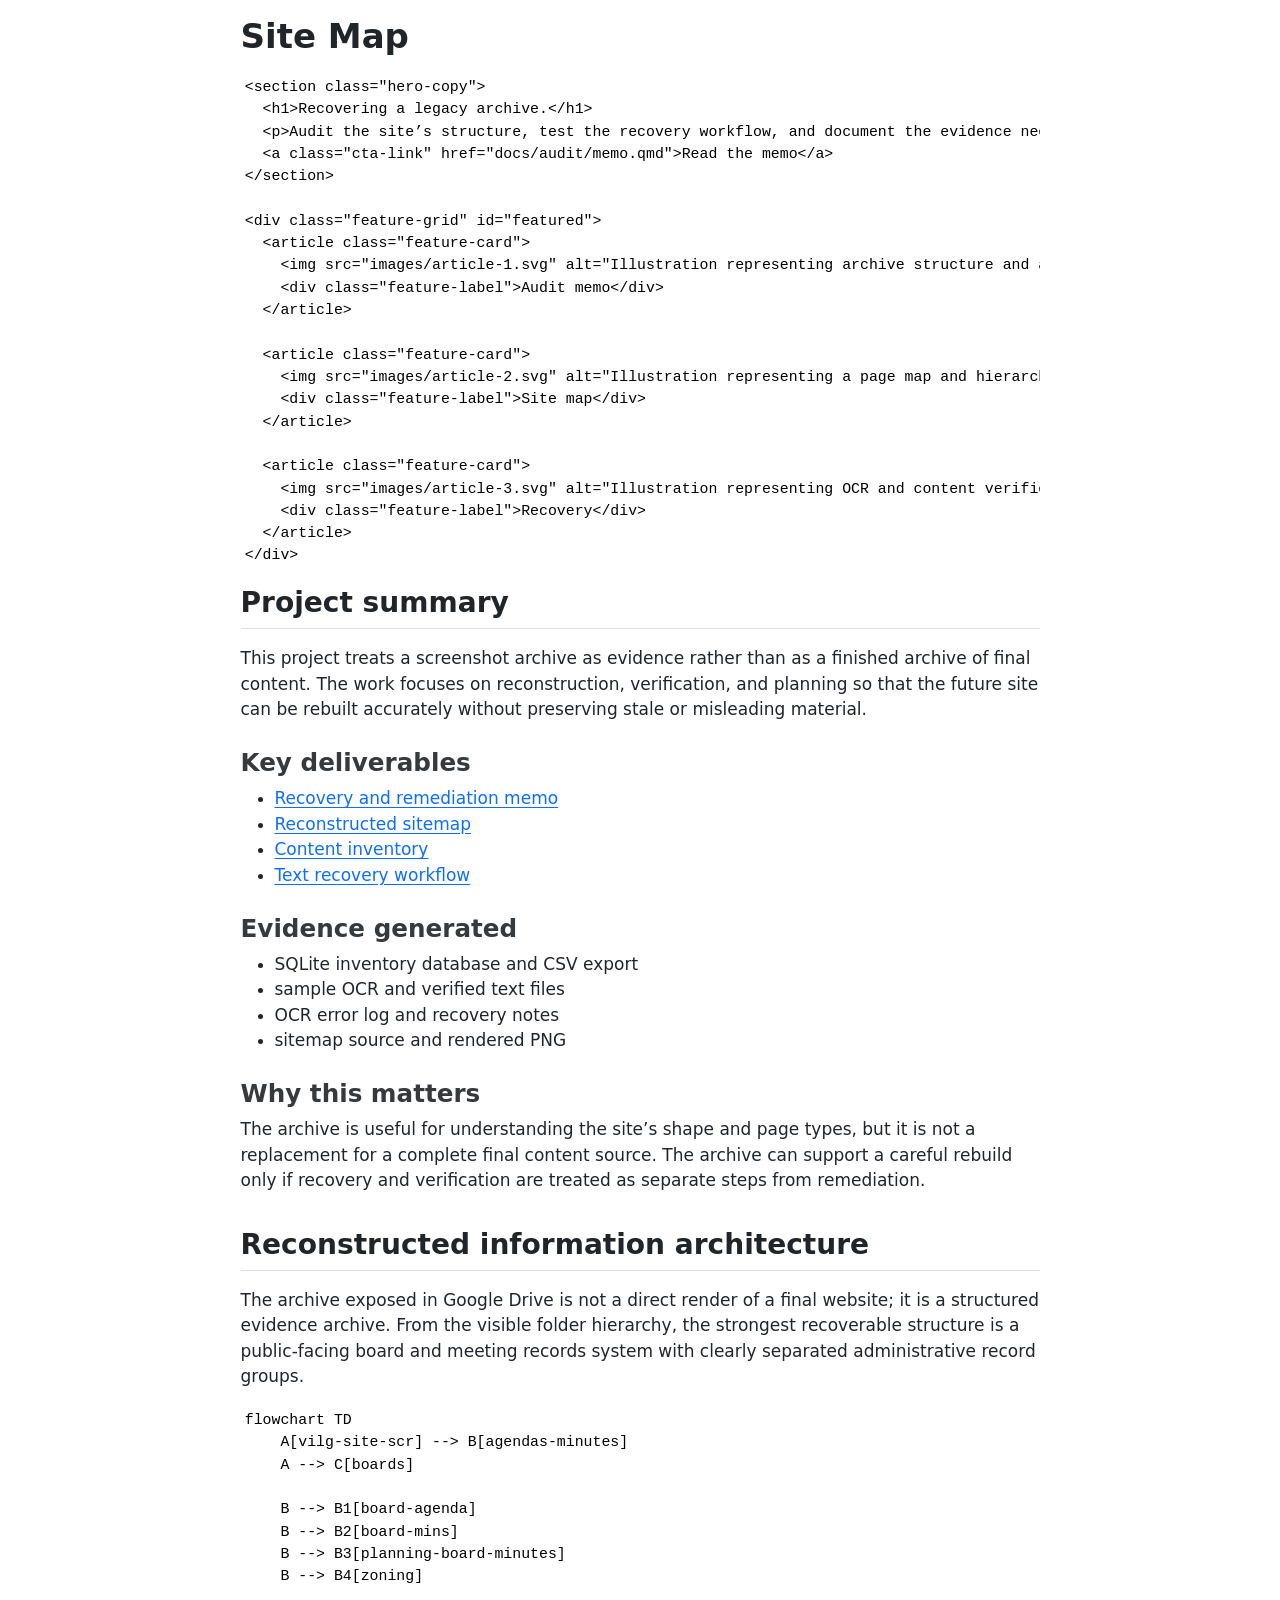
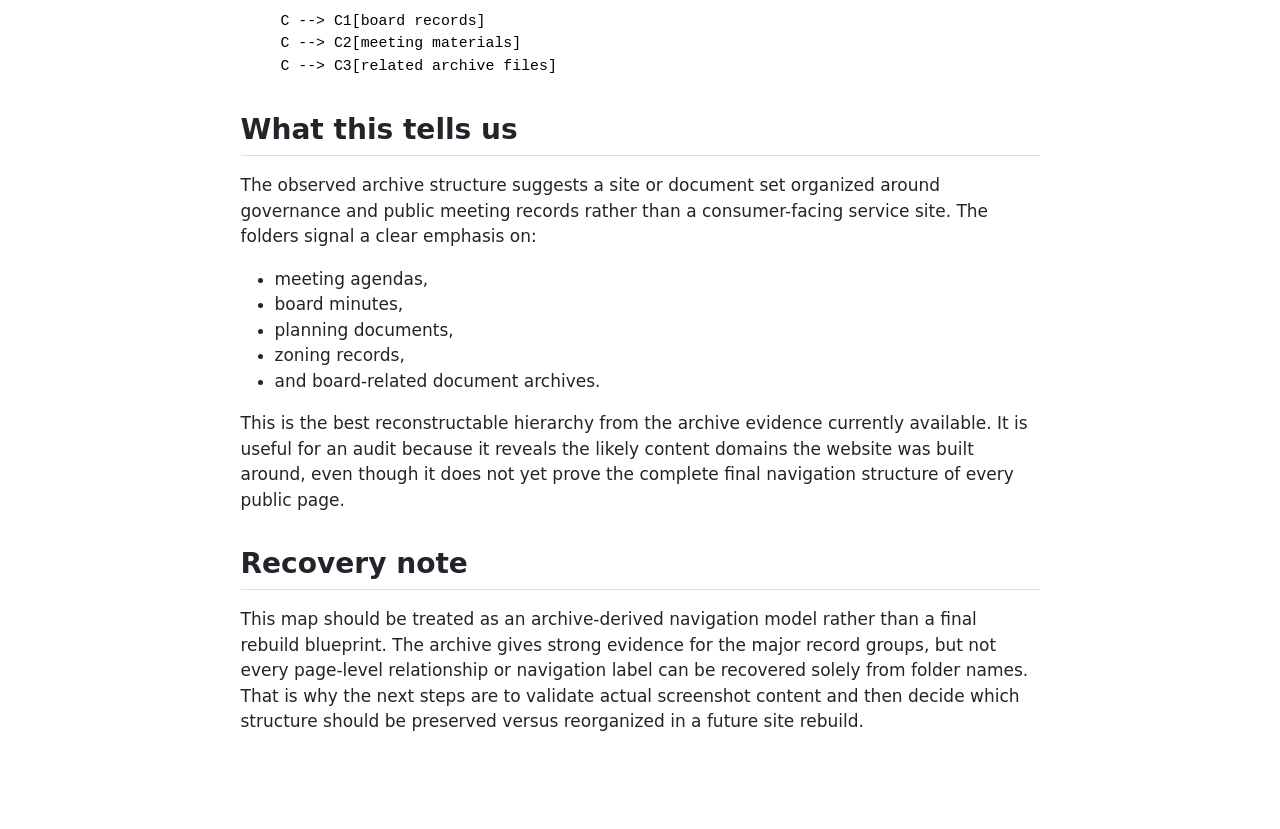
<file: index.html>
<!DOCTYPE html>
<html xmlns="http://www.w3.org/1999/xhtml" lang="en" xml:lang="en"><head>

<meta charset="utf-8">
<meta name="generator" content="quarto-1.10.18">

<meta name="viewport" content="width=device-width, initial-scale=1.0, user-scalable=yes">


<title>Site Map</title>
<style>
/* Default styles provided by pandoc.
** See https://pandoc.org/MANUAL.html#variables-for-html for config info.
*/
span.smallcaps{font-variant: small-caps;}
div.columns{display: flex; gap: 1.5em;}
div.column{flex: auto;}
@media screen {
div.columns{gap: min(4vw, 1.5em);}
div.column{overflow-x: auto;}
}
div.hanging-indent{margin-left: 1.5em; text-indent: -1.5em;}
ul.task-list{list-style: none;}
ul.task-list li input[type="checkbox"] {
  width: 0.8em;
  margin: 0 0.8em 0.2em -1em; /* quarto-specific, see https://github.com/quarto-dev/quarto-cli/issues/4556 */ 
  vertical-align: middle;
}
</style>


<script src="index_files/libs/clipboard/clipboard.min.js"></script>
<script src="index_files/libs/quarto-html/quarto.js" type="module"></script>
<script src="index_files/libs/quarto-html/tabsets/tabsets.js" type="module"></script>
<script src="index_files/libs/quarto-html/popper.min.js"></script>
<script src="index_files/libs/quarto-html/tippy.umd.min.js"></script>
<script src="index_files/libs/quarto-html/anchor.min.js"></script>
<link href="index_files/libs/quarto-html/tippy.css" rel="stylesheet">
<link href="index_files/libs/quarto-html/quarto-syntax-highlighting-64a204ab8560d761af7679ceaba22944.css" rel="stylesheet" id="quarto-text-highlighting-styles">
<script src="index_files/libs/bootstrap/bootstrap.min.js"></script>
<link href="index_files/libs/bootstrap/bootstrap-icons.css" rel="stylesheet">
<link href="index_files/libs/bootstrap/bootstrap-215b371544c282197b31c8aa00ce3677.min.css" rel="stylesheet" append-hash="true" id="quarto-bootstrap" data-mode="light">


</head>

<body class="fullcontent quarto-light">

<div id="quarto-content" class="page-columns page-rows-contents page-layout-article">

<main class="content" id="quarto-document-content">

<header id="title-block-header" class="quarto-title-block default">
<div class="quarto-title">
<h1 class="title">Site Map</h1>
</div>



<div class="quarto-title-meta">

    
  
    
  </div>
  


</header>


<div class="landing-shell">
<div class="hero-grid">
<pre><code>&lt;section class="hero-copy"&gt;
  &lt;h1&gt;Recovering a legacy archive.&lt;/h1&gt;
  &lt;p&gt;Audit the site’s structure, test the recovery workflow, and document the evidence needed for a future rebuild.&lt;/p&gt;
  &lt;a class="cta-link" href="docs/audit/memo.qmd"&gt;Read the memo&lt;/a&gt;
&lt;/section&gt;

&lt;div class="feature-grid" id="featured"&gt;
  &lt;article class="feature-card"&gt;
    &lt;img src="images/article-1.svg" alt="Illustration representing archive structure and analysis." /&gt;
    &lt;div class="feature-label"&gt;Audit memo&lt;/div&gt;
  &lt;/article&gt;

  &lt;article class="feature-card"&gt;
    &lt;img src="images/article-2.svg" alt="Illustration representing a page map and hierarchy." /&gt;
    &lt;div class="feature-label"&gt;Site map&lt;/div&gt;
  &lt;/article&gt;

  &lt;article class="feature-card"&gt;
    &lt;img src="images/article-3.svg" alt="Illustration representing OCR and content verification." /&gt;
    &lt;div class="feature-label"&gt;Recovery&lt;/div&gt;
  &lt;/article&gt;
&lt;/div&gt;</code></pre>
</div>
</div>
<section id="project-summary" class="level2">
<h2 class="anchored" data-anchor-id="project-summary">Project summary</h2>
<p>This project treats a screenshot archive as evidence rather than as a finished archive of final content. The work focuses on reconstruction, verification, and planning so that the future site can be rebuilt accurately without preserving stale or misleading material.</p>
<section id="key-deliverables" class="level3">
<h3 class="anchored" data-anchor-id="key-deliverables">Key deliverables</h3>
<ul>
<li><a href="docs/audit/memo.qmd">Recovery and remediation memo</a></li>
<li><a href="docs/audit/sitemap.qmd">Reconstructed sitemap</a></li>
<li><a href="docs/audit/inventory.qmd">Content inventory</a></li>
<li><a href="docs/audit/recovery-workflow.qmd">Text recovery workflow</a></li>
</ul>
</section>
<section id="evidence-generated" class="level3">
<h3 class="anchored" data-anchor-id="evidence-generated">Evidence generated</h3>
<ul>
<li>SQLite inventory database and CSV export</li>
<li>sample OCR and verified text files</li>
<li>OCR error log and recovery notes</li>
<li>sitemap source and rendered PNG</li>
</ul>
</section>
<section id="why-this-matters" class="level3">
<h3 class="anchored" data-anchor-id="why-this-matters">Why this matters</h3>
<p>The archive is useful for understanding the site’s shape and page types, but it is not a replacement for a complete final content source. The archive can support a careful rebuild only if recovery and verification are treated as separate steps from remediation.</p>
</section>
</section>
<section id="reconstructed-information-architecture" class="level2">
<h2 class="anchored" data-anchor-id="reconstructed-information-architecture">Reconstructed information architecture</h2>
<p>The archive exposed in Google Drive is not a direct render of a final website; it is a structured evidence archive. From the visible folder hierarchy, the strongest recoverable structure is a public-facing board and meeting records system with clearly separated administrative record groups.</p>
<pre class="{mermaid}"><code>flowchart TD
    A[vilg-site-scr] --&gt; B[agendas-minutes]
    A --&gt; C[boards]

    B --&gt; B1[board-agenda]
    B --&gt; B2[board-mins]
    B --&gt; B3[planning-board-minutes]
    B --&gt; B4[zoning]

    C --&gt; C1[board records]
    C --&gt; C2[meeting materials]
    C --&gt; C3[related archive files]</code></pre>
</section>
<section id="what-this-tells-us" class="level2">
<h2 class="anchored" data-anchor-id="what-this-tells-us">What this tells us</h2>
<p>The observed archive structure suggests a site or document set organized around governance and public meeting records rather than a consumer-facing service site. The folders signal a clear emphasis on:</p>
<ul>
<li>meeting agendas,</li>
<li>board minutes,</li>
<li>planning documents,</li>
<li>zoning records,</li>
<li>and board-related document archives.</li>
</ul>
<p>This is the best reconstructable hierarchy from the archive evidence currently available. It is useful for an audit because it reveals the likely content domains the website was built around, even though it does not yet prove the complete final navigation structure of every public page.</p>
</section>
<section id="recovery-note" class="level2">
<h2 class="anchored" data-anchor-id="recovery-note">Recovery note</h2>
<p>This map should be treated as an archive-derived navigation model rather than a final rebuild blueprint. The archive gives strong evidence for the major record groups, but not every page-level relationship or navigation label can be recovered solely from folder names. That is why the next steps are to validate actual screenshot content and then decide which structure should be preserved versus reorganized in a future site rebuild.</p>
</section>

</main>
<!-- /main column -->
<script id="quarto-html-after-body" type="application/javascript">
  window.document.addEventListener("DOMContentLoaded", function (event) {
    const icon = "";
    const anchorJS = new window.AnchorJS();
    anchorJS.options = {
      placement: 'right',
      icon: icon
    };
    anchorJS.add('.anchored');
    const isCodeAnnotation = (el) => {
      for (const clz of el.classList) {
        if (clz.startsWith('code-annotation-')) {                     
          return true;
        }
      }
      return false;
    }
    const onCopySuccess = function(e) {
      // button target
      const button = e.trigger;
      // don't keep focus
      button.blur();
      // flash "checked"
      button.classList.add('code-copy-button-checked');
      var currentTitle = button.getAttribute("title");
      button.setAttribute("title", "Copied!");
      let tooltip;
      if (window.bootstrap) {
        button.setAttribute("data-bs-toggle", "tooltip");
        button.setAttribute("data-bs-placement", "left");
        button.setAttribute("data-bs-title", "Copied!");
        tooltip = new bootstrap.Tooltip(button, 
          { trigger: "manual", 
            customClass: "code-copy-button-tooltip",
            offset: [0, -8]});
        tooltip.show();    
      }
      setTimeout(function() {
        if (tooltip) {
          tooltip.hide();
          button.removeAttribute("data-bs-title");
          button.removeAttribute("data-bs-toggle");
          button.removeAttribute("data-bs-placement");
        }
        button.setAttribute("title", currentTitle);
        button.classList.remove('code-copy-button-checked');
      }, 1000);
      // clear code selection
      e.clearSelection();
    }
    const getTextToCopy = function(trigger) {
      const outerScaffold = trigger.parentElement.cloneNode(true);
      const codeEl = outerScaffold.querySelector('code');
      for (const childEl of codeEl.children) {
        if (isCodeAnnotation(childEl)) {
          childEl.remove();
        }
      }
      return codeEl.innerText;
    }
    const clipboard = new window.ClipboardJS('.code-copy-button:not([data-in-quarto-modal])', {
      text: getTextToCopy
    });
    clipboard.on('success', onCopySuccess);
    if (window.document.getElementById('quarto-embedded-source-code-modal')) {
      const clipboardModal = new window.ClipboardJS('.code-copy-button[data-in-quarto-modal]', {
        text: getTextToCopy,
        container: window.document.getElementById('quarto-embedded-source-code-modal')
      });
      clipboardModal.on('success', onCopySuccess);
    }
      var localhostRegex = new RegExp(/^(?:http|https):\/\/localhost\:?[0-9]*\//);
      var mailtoRegex = new RegExp(/^mailto:/);
        var filterRegex = new RegExp('/' + window.location.host + '/');
      var isInternal = (href) => {
          return filterRegex.test(href) || localhostRegex.test(href) || mailtoRegex.test(href);
      }
      // Inspect non-navigation links and adorn them if external
     var links = window.document.querySelectorAll('a[href]:not(.nav-link):not(.navbar-brand):not(.toc-action):not(.sidebar-link):not(.sidebar-item-toggle):not(.pagination-link):not(.no-external):not([aria-hidden]):not(.dropdown-item):not(.quarto-navigation-tool):not(.about-link)');
      for (var i=0; i<links.length; i++) {
        const link = links[i];
        if (!isInternal(link.href)) {
          // undo the damage that might have been done by quarto-nav.js in the case of
          // links that we want to consider external
          if (link.dataset.originalHref !== undefined) {
            link.href = link.dataset.originalHref;
          }
        }
      }
    function tippyHover(el, contentFn, onTriggerFn, onUntriggerFn) {
      const config = {
        allowHTML: true,
        maxWidth: 500,
        delay: 100,
        arrow: false,
        appendTo: function(el) {
            return el.parentElement;
        },
        interactive: true,
        interactiveBorder: 10,
        theme: 'quarto',
        placement: 'bottom-start',
      };
      if (contentFn) {
        config.content = contentFn;
      }
      if (onTriggerFn) {
        config.onTrigger = onTriggerFn;
      }
      if (onUntriggerFn) {
        config.onUntrigger = onUntriggerFn;
      }
      window.tippy(el, config); 
    }
    const noterefs = window.document.querySelectorAll('a[role="doc-noteref"]');
    for (var i=0; i<noterefs.length; i++) {
      const ref = noterefs[i];
      tippyHover(ref, function() {
        // use id or data attribute instead here
        let href = ref.getAttribute('data-footnote-href') || ref.getAttribute('href');
        try { href = new URL(href).hash; } catch {}
        const id = href.replace(/^#\/?/, "");
        const note = window.document.getElementById(id);
        if (note) {
          return note.innerHTML;
        } else {
          return "";
        }
      });
    }
    const xrefs = window.document.querySelectorAll('a.quarto-xref');
    const processXRef = (id, note) => {
      // Strip column container classes
      const stripColumnClz = (el) => {
        el.classList.remove("page-full", "page-columns");
        if (el.children) {
          for (const child of el.children) {
            stripColumnClz(child);
          }
        }
      }
      stripColumnClz(note)
      if (id === null || id.startsWith('sec-')) {
        // Special case sections, only their first couple elements
        const container = document.createElement("div");
        if (note.children && note.children.length > 2) {
          container.appendChild(note.children[0].cloneNode(true));
          for (let i = 1; i < note.children.length; i++) {
            const child = note.children[i];
            if (child.tagName === "P" && child.innerText === "") {
              continue;
            } else {
              container.appendChild(child.cloneNode(true));
              break;
            }
          }
          if (window.Quarto?.typesetMath) {
            window.Quarto.typesetMath(container);
          }
          return container.innerHTML
        } else {
          if (window.Quarto?.typesetMath) {
            window.Quarto.typesetMath(note);
          }
          return note.innerHTML;
        }
      } else {
        // Remove any anchor links if they are present
        const anchorLink = note.querySelector('a.anchorjs-link');
        if (anchorLink) {
          anchorLink.remove();
        }
        if (window.Quarto?.typesetMath) {
          window.Quarto.typesetMath(note);
        }
        if (note.classList.contains("callout")) {
          return note.outerHTML;
        } else {
          return note.innerHTML;
        }
      }
    }
    for (var i=0; i<xrefs.length; i++) {
      const xref = xrefs[i];
      tippyHover(xref, undefined, function(instance) {
        instance.disable();
        let url = xref.getAttribute('href');
        let hash = undefined; 
        if (url.startsWith('#')) {
          hash = url;
        } else {
          try { hash = new URL(url).hash; } catch {}
        }
        if (hash) {
          const id = hash.replace(/^#\/?/, "");
          const note = window.document.getElementById(id);
          if (note !== null) {
            try {
              const html = processXRef(id, note.cloneNode(true));
              instance.setContent(html);
            } finally {
              instance.enable();
              instance.show();
            }
          } else {
            // See if we can fetch this
            fetch(url.split('#')[0])
            .then(res => res.text())
            .then(html => {
              const parser = new DOMParser();
              const htmlDoc = parser.parseFromString(html, "text/html");
              const note = htmlDoc.getElementById(id);
              if (note !== null) {
                const html = processXRef(id, note);
                instance.setContent(html);
              } 
            }).finally(() => {
              instance.enable();
              instance.show();
            });
          }
        } else {
          // See if we can fetch a full url (with no hash to target)
          // This is a special case and we should probably do some content thinning / targeting
          fetch(url)
          .then(res => res.text())
          .then(html => {
            const parser = new DOMParser();
            const htmlDoc = parser.parseFromString(html, "text/html");
            const note = htmlDoc.querySelector('main.content');
            if (note !== null) {
              // This should only happen for chapter cross references
              // (since there is no id in the URL)
              // remove the first header
              if (note.children.length > 0 && note.children[0].tagName === "HEADER") {
                note.children[0].remove();
              }
              const html = processXRef(null, note);
              instance.setContent(html);
            } 
          }).finally(() => {
            instance.enable();
            instance.show();
          });
        }
      }, function(instance) {
      });
    }
        let selectedAnnoteEl;
        const selectorForAnnotation = ( cell, annotation) => {
          let cellAttr = 'data-code-cell="' + cell + '"';
          let lineAttr = 'data-code-annotation="' +  annotation + '"';
          const selector = 'span[' + cellAttr + '][' + lineAttr + ']';
          return selector;
        }
        const selectCodeLines = (annoteEl) => {
          const doc = window.document;
          const targetCell = annoteEl.getAttribute("data-target-cell");
          const targetAnnotation = annoteEl.getAttribute("data-target-annotation");
          const annoteSpan = window.document.querySelector(selectorForAnnotation(targetCell, targetAnnotation));
          const lines = annoteSpan.getAttribute("data-code-lines").split(",");
          const lineIds = lines.map((line) => {
            return targetCell + "-" + line;
          })
          let top = null;
          let height = null;
          let parent = null;
          if (lineIds.length > 0) {
              //compute the position of the single el (top and bottom and make a div)
              const el = window.document.getElementById(lineIds[0]);
              top = el.offsetTop;
              height = el.offsetHeight;
              parent = el.parentElement.parentElement;
            if (lineIds.length > 1) {
              const lastEl = window.document.getElementById(lineIds[lineIds.length - 1]);
              const bottom = lastEl.offsetTop + lastEl.offsetHeight;
              height = bottom - top;
            }
            if (top !== null && height !== null && parent !== null) {
              // cook up a div (if necessary) and position it 
              let div = window.document.getElementById("code-annotation-line-highlight");
              if (div === null) {
                div = window.document.createElement("div");
                div.setAttribute("id", "code-annotation-line-highlight");
                div.style.position = 'absolute';
                parent.appendChild(div);
              }
              div.style.top = top - 2 + "px";
              div.style.height = height + 4 + "px";
              div.style.left = 0;
              let gutterDiv = window.document.getElementById("code-annotation-line-highlight-gutter");
              if (gutterDiv === null) {
                gutterDiv = window.document.createElement("div");
                gutterDiv.setAttribute("id", "code-annotation-line-highlight-gutter");
                gutterDiv.style.position = 'absolute';
                const codeCell = window.document.getElementById(targetCell);
                const gutter = codeCell.querySelector('.code-annotation-gutter');
                gutter.appendChild(gutterDiv);
              }
              gutterDiv.style.top = top - 2 + "px";
              gutterDiv.style.height = height + 4 + "px";
            }
            selectedAnnoteEl = annoteEl;
          }
        };
        const unselectCodeLines = () => {
          const elementsIds = ["code-annotation-line-highlight", "code-annotation-line-highlight-gutter"];
          elementsIds.forEach((elId) => {
            const div = window.document.getElementById(elId);
            if (div) {
              div.remove();
            }
          });
          selectedAnnoteEl = undefined;
        };
          // Handle positioning of the toggle
      window.addEventListener(
        "resize",
        throttle(() => {
          elRect = undefined;
          if (selectedAnnoteEl) {
            selectCodeLines(selectedAnnoteEl);
          }
        }, 10)
      );
      function throttle(fn, ms) {
      let throttle = false;
      let timer;
        return (...args) => {
          if(!throttle) { // first call gets through
              fn.apply(this, args);
              throttle = true;
          } else { // all the others get throttled
              if(timer) clearTimeout(timer); // cancel #2
              timer = setTimeout(() => {
                fn.apply(this, args);
                timer = throttle = false;
              }, ms);
          }
        };
      }
        // Attach click handler to the DT
        const annoteDls = window.document.querySelectorAll('dt[data-target-cell]');
        for (const annoteDlNode of annoteDls) {
          annoteDlNode.addEventListener('click', (event) => {
            const clickedEl = event.target;
            if (clickedEl !== selectedAnnoteEl) {
              unselectCodeLines();
              const activeEl = window.document.querySelector('dt[data-target-cell].code-annotation-active');
              if (activeEl) {
                activeEl.classList.remove('code-annotation-active');
              }
              selectCodeLines(clickedEl);
              clickedEl.classList.add('code-annotation-active');
            } else {
              // Unselect the line
              unselectCodeLines();
              clickedEl.classList.remove('code-annotation-active');
            }
          });
        }
    const findCites = (el) => {
      const parentEl = el.parentElement;
      if (parentEl) {
        const cites = parentEl.dataset.cites;
        if (cites) {
          return {
            el,
            cites: cites.split(' ')
          };
        } else {
          return findCites(el.parentElement)
        }
      } else {
        return undefined;
      }
    };
    var bibliorefs = window.document.querySelectorAll('a[role="doc-biblioref"]');
    for (var i=0; i<bibliorefs.length; i++) {
      const ref = bibliorefs[i];
      const citeInfo = findCites(ref);
      if (citeInfo) {
        tippyHover(citeInfo.el, function() {
          var popup = window.document.createElement('div');
          citeInfo.cites.forEach(function(cite) {
            var citeDiv = window.document.createElement('div');
            citeDiv.classList.add('hanging-indent');
            citeDiv.classList.add('csl-entry');
            var biblioDiv = window.document.getElementById('ref-' + cite);
            if (biblioDiv) {
              citeDiv.innerHTML = biblioDiv.innerHTML;
            }
            popup.appendChild(citeDiv);
          });
          return popup.innerHTML;
        });
      }
    }
  });
  </script>
</div> <!-- /content -->




</body></html>
</file>
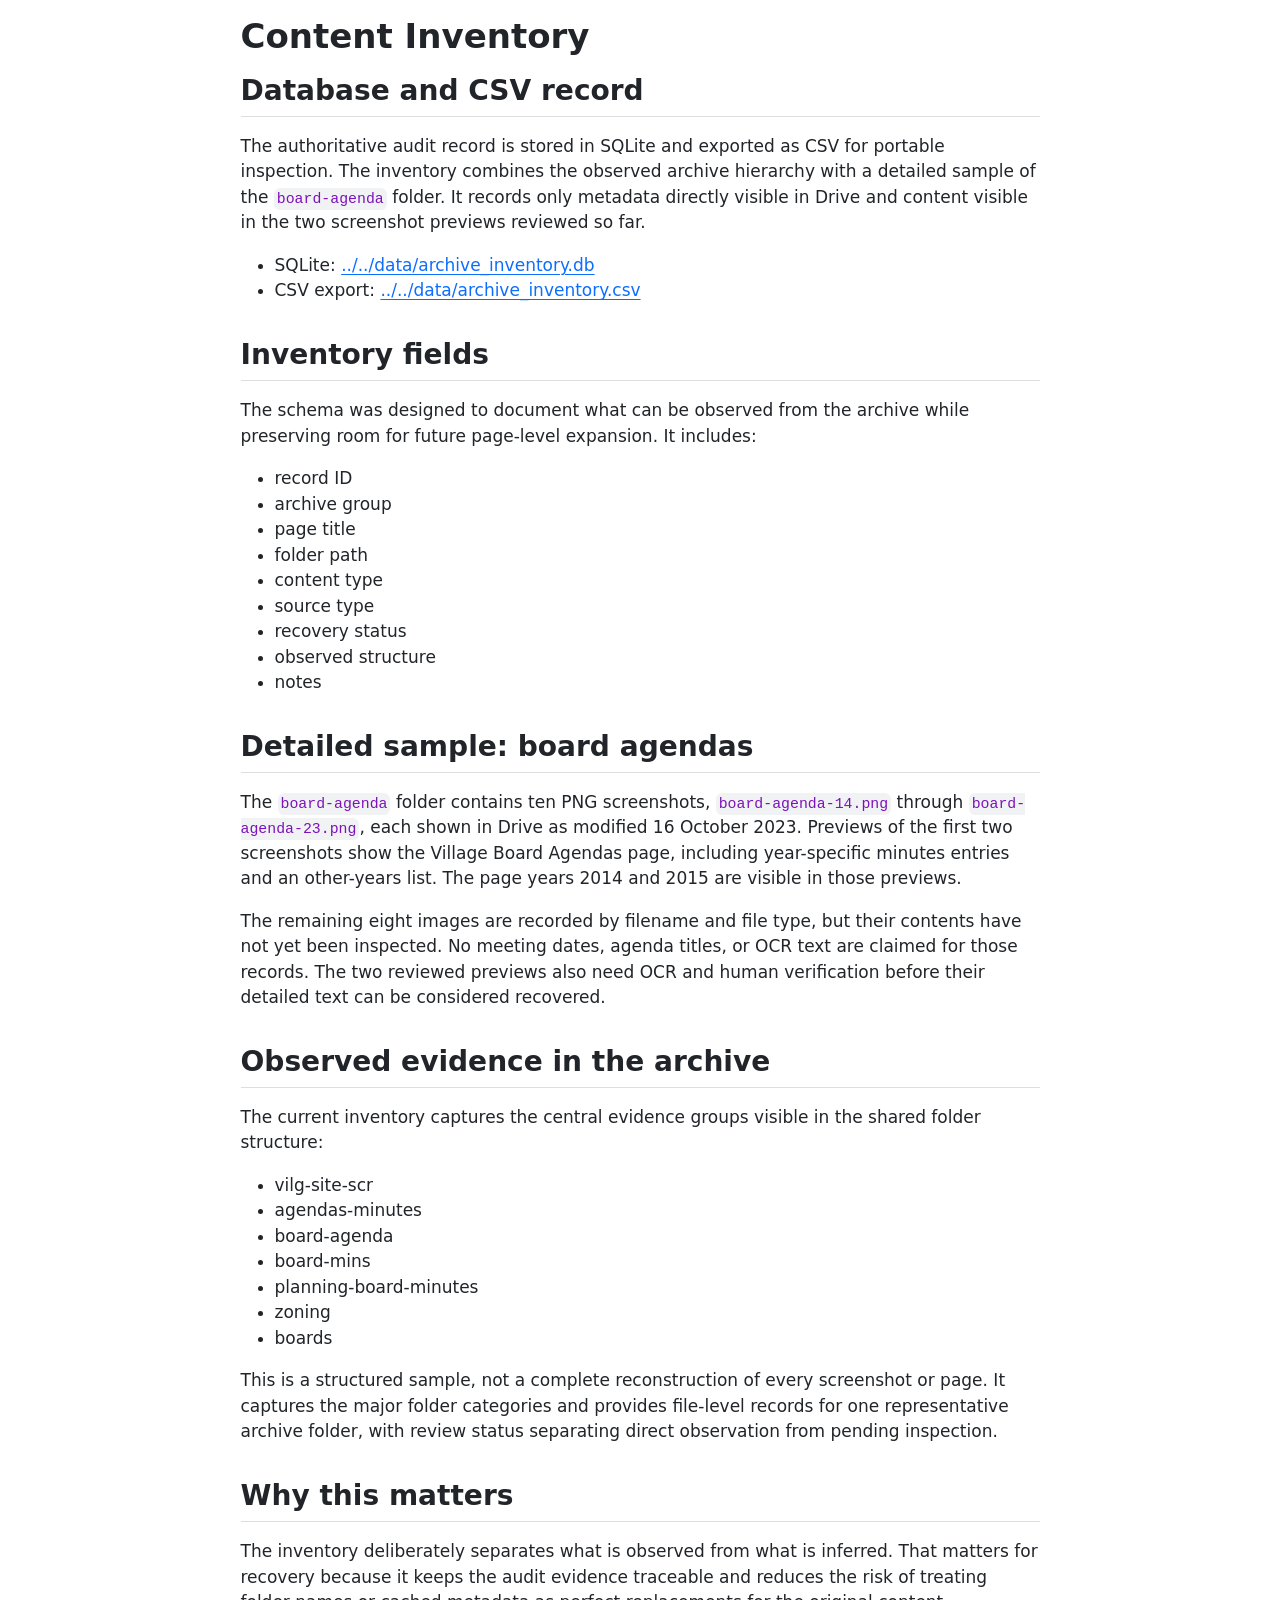
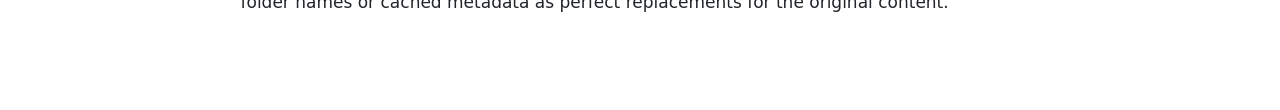
<file: docs/audit/inventory.html>
<!DOCTYPE html>
<html xmlns="http://www.w3.org/1999/xhtml" lang="en" xml:lang="en"><head>

<meta charset="utf-8">
<meta name="generator" content="quarto-1.10.18">

<meta name="viewport" content="width=device-width, initial-scale=1.0, user-scalable=yes">


<title>Content Inventory</title>
<style>
/* Default styles provided by pandoc.
** See https://pandoc.org/MANUAL.html#variables-for-html for config info.
*/
span.smallcaps{font-variant: small-caps;}
div.columns{display: flex; gap: 1.5em;}
div.column{flex: auto;}
@media screen {
div.columns{gap: min(4vw, 1.5em);}
div.column{overflow-x: auto;}
}
div.hanging-indent{margin-left: 1.5em; text-indent: -1.5em;}
ul.task-list{list-style: none;}
ul.task-list li input[type="checkbox"] {
  width: 0.8em;
  margin: 0 0.8em 0.2em -1em; /* quarto-specific, see https://github.com/quarto-dev/quarto-cli/issues/4556 */ 
  vertical-align: middle;
}
</style>


<script src="inventory_files/libs/clipboard/clipboard.min.js"></script>
<script src="inventory_files/libs/quarto-html/quarto.js" type="module"></script>
<script src="inventory_files/libs/quarto-html/tabsets/tabsets.js" type="module"></script>
<script src="inventory_files/libs/quarto-html/popper.min.js"></script>
<script src="inventory_files/libs/quarto-html/tippy.umd.min.js"></script>
<script src="inventory_files/libs/quarto-html/anchor.min.js"></script>
<link href="inventory_files/libs/quarto-html/tippy.css" rel="stylesheet">
<link href="inventory_files/libs/quarto-html/quarto-syntax-highlighting-64a204ab8560d761af7679ceaba22944.css" rel="stylesheet" id="quarto-text-highlighting-styles">
<script src="inventory_files/libs/bootstrap/bootstrap.min.js"></script>
<link href="inventory_files/libs/bootstrap/bootstrap-icons.css" rel="stylesheet">
<link href="inventory_files/libs/bootstrap/bootstrap-215b371544c282197b31c8aa00ce3677.min.css" rel="stylesheet" append-hash="true" id="quarto-bootstrap" data-mode="light">


</head>

<body class="fullcontent quarto-light">

<div id="quarto-content" class="page-columns page-rows-contents page-layout-article">

<main class="content" id="quarto-document-content">

<header id="title-block-header" class="quarto-title-block default">
<div class="quarto-title">
<h1 class="title">Content Inventory</h1>
</div>



<div class="quarto-title-meta">

    
  
    
  </div>
  


</header>


<section id="database-and-csv-record" class="level2">
<h2 class="anchored" data-anchor-id="database-and-csv-record">Database and CSV record</h2>
<p>The authoritative audit record is stored in SQLite and exported as CSV for portable inspection. The inventory combines the observed archive hierarchy with a detailed sample of the <code>board-agenda</code> folder. It records only metadata directly visible in Drive and content visible in the two screenshot previews reviewed so far.</p>
<ul>
<li>SQLite: <a href="../../data/archive_inventory.db">../../data/archive_inventory.db</a></li>
<li>CSV export: <a href="../../data/archive_inventory.csv">../../data/archive_inventory.csv</a></li>
</ul>
</section>
<section id="inventory-fields" class="level2">
<h2 class="anchored" data-anchor-id="inventory-fields">Inventory fields</h2>
<p>The schema was designed to document what can be observed from the archive while preserving room for future page-level expansion. It includes:</p>
<ul>
<li>record ID</li>
<li>archive group</li>
<li>page title</li>
<li>folder path</li>
<li>content type</li>
<li>source type</li>
<li>recovery status</li>
<li>observed structure</li>
<li>notes</li>
</ul>
</section>
<section id="detailed-sample-board-agendas" class="level2">
<h2 class="anchored" data-anchor-id="detailed-sample-board-agendas">Detailed sample: board agendas</h2>
<p>The <code>board-agenda</code> folder contains ten PNG screenshots, <code>board-agenda-14.png</code> through <code>board-agenda-23.png</code>, each shown in Drive as modified 16 October 2023. Previews of the first two screenshots show the Village Board Agendas page, including year-specific minutes entries and an other-years list. The page years 2014 and 2015 are visible in those previews.</p>
<p>The remaining eight images are recorded by filename and file type, but their contents have not yet been inspected. No meeting dates, agenda titles, or OCR text are claimed for those records. The two reviewed previews also need OCR and human verification before their detailed text can be considered recovered.</p>
</section>
<section id="observed-evidence-in-the-archive" class="level2">
<h2 class="anchored" data-anchor-id="observed-evidence-in-the-archive">Observed evidence in the archive</h2>
<p>The current inventory captures the central evidence groups visible in the shared folder structure:</p>
<ul>
<li>vilg-site-scr</li>
<li>agendas-minutes</li>
<li>board-agenda</li>
<li>board-mins</li>
<li>planning-board-minutes</li>
<li>zoning</li>
<li>boards</li>
</ul>
<p>This is a structured sample, not a complete reconstruction of every screenshot or page. It captures the major folder categories and provides file-level records for one representative archive folder, with review status separating direct observation from pending inspection.</p>
</section>
<section id="why-this-matters" class="level2">
<h2 class="anchored" data-anchor-id="why-this-matters">Why this matters</h2>
<p>The inventory deliberately separates what is observed from what is inferred. That matters for recovery because it keeps the audit evidence traceable and reduces the risk of treating folder names or cached metadata as perfect replacements for the original content.</p>
</section>

</main>
<!-- /main column -->
<script id="quarto-html-after-body" type="application/javascript">
  window.document.addEventListener("DOMContentLoaded", function (event) {
    const icon = "";
    const anchorJS = new window.AnchorJS();
    anchorJS.options = {
      placement: 'right',
      icon: icon
    };
    anchorJS.add('.anchored');
    const isCodeAnnotation = (el) => {
      for (const clz of el.classList) {
        if (clz.startsWith('code-annotation-')) {                     
          return true;
        }
      }
      return false;
    }
    const onCopySuccess = function(e) {
      // button target
      const button = e.trigger;
      // don't keep focus
      button.blur();
      // flash "checked"
      button.classList.add('code-copy-button-checked');
      var currentTitle = button.getAttribute("title");
      button.setAttribute("title", "Copied!");
      let tooltip;
      if (window.bootstrap) {
        button.setAttribute("data-bs-toggle", "tooltip");
        button.setAttribute("data-bs-placement", "left");
        button.setAttribute("data-bs-title", "Copied!");
        tooltip = new bootstrap.Tooltip(button, 
          { trigger: "manual", 
            customClass: "code-copy-button-tooltip",
            offset: [0, -8]});
        tooltip.show();    
      }
      setTimeout(function() {
        if (tooltip) {
          tooltip.hide();
          button.removeAttribute("data-bs-title");
          button.removeAttribute("data-bs-toggle");
          button.removeAttribute("data-bs-placement");
        }
        button.setAttribute("title", currentTitle);
        button.classList.remove('code-copy-button-checked');
      }, 1000);
      // clear code selection
      e.clearSelection();
    }
    const getTextToCopy = function(trigger) {
      const outerScaffold = trigger.parentElement.cloneNode(true);
      const codeEl = outerScaffold.querySelector('code');
      for (const childEl of codeEl.children) {
        if (isCodeAnnotation(childEl)) {
          childEl.remove();
        }
      }
      return codeEl.innerText;
    }
    const clipboard = new window.ClipboardJS('.code-copy-button:not([data-in-quarto-modal])', {
      text: getTextToCopy
    });
    clipboard.on('success', onCopySuccess);
    if (window.document.getElementById('quarto-embedded-source-code-modal')) {
      const clipboardModal = new window.ClipboardJS('.code-copy-button[data-in-quarto-modal]', {
        text: getTextToCopy,
        container: window.document.getElementById('quarto-embedded-source-code-modal')
      });
      clipboardModal.on('success', onCopySuccess);
    }
      var localhostRegex = new RegExp(/^(?:http|https):\/\/localhost\:?[0-9]*\//);
      var mailtoRegex = new RegExp(/^mailto:/);
        var filterRegex = new RegExp('/' + window.location.host + '/');
      var isInternal = (href) => {
          return filterRegex.test(href) || localhostRegex.test(href) || mailtoRegex.test(href);
      }
      // Inspect non-navigation links and adorn them if external
     var links = window.document.querySelectorAll('a[href]:not(.nav-link):not(.navbar-brand):not(.toc-action):not(.sidebar-link):not(.sidebar-item-toggle):not(.pagination-link):not(.no-external):not([aria-hidden]):not(.dropdown-item):not(.quarto-navigation-tool):not(.about-link)');
      for (var i=0; i<links.length; i++) {
        const link = links[i];
        if (!isInternal(link.href)) {
          // undo the damage that might have been done by quarto-nav.js in the case of
          // links that we want to consider external
          if (link.dataset.originalHref !== undefined) {
            link.href = link.dataset.originalHref;
          }
        }
      }
    function tippyHover(el, contentFn, onTriggerFn, onUntriggerFn) {
      const config = {
        allowHTML: true,
        maxWidth: 500,
        delay: 100,
        arrow: false,
        appendTo: function(el) {
            return el.parentElement;
        },
        interactive: true,
        interactiveBorder: 10,
        theme: 'quarto',
        placement: 'bottom-start',
      };
      if (contentFn) {
        config.content = contentFn;
      }
      if (onTriggerFn) {
        config.onTrigger = onTriggerFn;
      }
      if (onUntriggerFn) {
        config.onUntrigger = onUntriggerFn;
      }
      window.tippy(el, config); 
    }
    const noterefs = window.document.querySelectorAll('a[role="doc-noteref"]');
    for (var i=0; i<noterefs.length; i++) {
      const ref = noterefs[i];
      tippyHover(ref, function() {
        // use id or data attribute instead here
        let href = ref.getAttribute('data-footnote-href') || ref.getAttribute('href');
        try { href = new URL(href).hash; } catch {}
        const id = href.replace(/^#\/?/, "");
        const note = window.document.getElementById(id);
        if (note) {
          return note.innerHTML;
        } else {
          return "";
        }
      });
    }
    const xrefs = window.document.querySelectorAll('a.quarto-xref');
    const processXRef = (id, note) => {
      // Strip column container classes
      const stripColumnClz = (el) => {
        el.classList.remove("page-full", "page-columns");
        if (el.children) {
          for (const child of el.children) {
            stripColumnClz(child);
          }
        }
      }
      stripColumnClz(note)
      if (id === null || id.startsWith('sec-')) {
        // Special case sections, only their first couple elements
        const container = document.createElement("div");
        if (note.children && note.children.length > 2) {
          container.appendChild(note.children[0].cloneNode(true));
          for (let i = 1; i < note.children.length; i++) {
            const child = note.children[i];
            if (child.tagName === "P" && child.innerText === "") {
              continue;
            } else {
              container.appendChild(child.cloneNode(true));
              break;
            }
          }
          if (window.Quarto?.typesetMath) {
            window.Quarto.typesetMath(container);
          }
          return container.innerHTML
        } else {
          if (window.Quarto?.typesetMath) {
            window.Quarto.typesetMath(note);
          }
          return note.innerHTML;
        }
      } else {
        // Remove any anchor links if they are present
        const anchorLink = note.querySelector('a.anchorjs-link');
        if (anchorLink) {
          anchorLink.remove();
        }
        if (window.Quarto?.typesetMath) {
          window.Quarto.typesetMath(note);
        }
        if (note.classList.contains("callout")) {
          return note.outerHTML;
        } else {
          return note.innerHTML;
        }
      }
    }
    for (var i=0; i<xrefs.length; i++) {
      const xref = xrefs[i];
      tippyHover(xref, undefined, function(instance) {
        instance.disable();
        let url = xref.getAttribute('href');
        let hash = undefined; 
        if (url.startsWith('#')) {
          hash = url;
        } else {
          try { hash = new URL(url).hash; } catch {}
        }
        if (hash) {
          const id = hash.replace(/^#\/?/, "");
          const note = window.document.getElementById(id);
          if (note !== null) {
            try {
              const html = processXRef(id, note.cloneNode(true));
              instance.setContent(html);
            } finally {
              instance.enable();
              instance.show();
            }
          } else {
            // See if we can fetch this
            fetch(url.split('#')[0])
            .then(res => res.text())
            .then(html => {
              const parser = new DOMParser();
              const htmlDoc = parser.parseFromString(html, "text/html");
              const note = htmlDoc.getElementById(id);
              if (note !== null) {
                const html = processXRef(id, note);
                instance.setContent(html);
              } 
            }).finally(() => {
              instance.enable();
              instance.show();
            });
          }
        } else {
          // See if we can fetch a full url (with no hash to target)
          // This is a special case and we should probably do some content thinning / targeting
          fetch(url)
          .then(res => res.text())
          .then(html => {
            const parser = new DOMParser();
            const htmlDoc = parser.parseFromString(html, "text/html");
            const note = htmlDoc.querySelector('main.content');
            if (note !== null) {
              // This should only happen for chapter cross references
              // (since there is no id in the URL)
              // remove the first header
              if (note.children.length > 0 && note.children[0].tagName === "HEADER") {
                note.children[0].remove();
              }
              const html = processXRef(null, note);
              instance.setContent(html);
            } 
          }).finally(() => {
            instance.enable();
            instance.show();
          });
        }
      }, function(instance) {
      });
    }
        let selectedAnnoteEl;
        const selectorForAnnotation = ( cell, annotation) => {
          let cellAttr = 'data-code-cell="' + cell + '"';
          let lineAttr = 'data-code-annotation="' +  annotation + '"';
          const selector = 'span[' + cellAttr + '][' + lineAttr + ']';
          return selector;
        }
        const selectCodeLines = (annoteEl) => {
          const doc = window.document;
          const targetCell = annoteEl.getAttribute("data-target-cell");
          const targetAnnotation = annoteEl.getAttribute("data-target-annotation");
          const annoteSpan = window.document.querySelector(selectorForAnnotation(targetCell, targetAnnotation));
          const lines = annoteSpan.getAttribute("data-code-lines").split(",");
          const lineIds = lines.map((line) => {
            return targetCell + "-" + line;
          })
          let top = null;
          let height = null;
          let parent = null;
          if (lineIds.length > 0) {
              //compute the position of the single el (top and bottom and make a div)
              const el = window.document.getElementById(lineIds[0]);
              top = el.offsetTop;
              height = el.offsetHeight;
              parent = el.parentElement.parentElement;
            if (lineIds.length > 1) {
              const lastEl = window.document.getElementById(lineIds[lineIds.length - 1]);
              const bottom = lastEl.offsetTop + lastEl.offsetHeight;
              height = bottom - top;
            }
            if (top !== null && height !== null && parent !== null) {
              // cook up a div (if necessary) and position it 
              let div = window.document.getElementById("code-annotation-line-highlight");
              if (div === null) {
                div = window.document.createElement("div");
                div.setAttribute("id", "code-annotation-line-highlight");
                div.style.position = 'absolute';
                parent.appendChild(div);
              }
              div.style.top = top - 2 + "px";
              div.style.height = height + 4 + "px";
              div.style.left = 0;
              let gutterDiv = window.document.getElementById("code-annotation-line-highlight-gutter");
              if (gutterDiv === null) {
                gutterDiv = window.document.createElement("div");
                gutterDiv.setAttribute("id", "code-annotation-line-highlight-gutter");
                gutterDiv.style.position = 'absolute';
                const codeCell = window.document.getElementById(targetCell);
                const gutter = codeCell.querySelector('.code-annotation-gutter');
                gutter.appendChild(gutterDiv);
              }
              gutterDiv.style.top = top - 2 + "px";
              gutterDiv.style.height = height + 4 + "px";
            }
            selectedAnnoteEl = annoteEl;
          }
        };
        const unselectCodeLines = () => {
          const elementsIds = ["code-annotation-line-highlight", "code-annotation-line-highlight-gutter"];
          elementsIds.forEach((elId) => {
            const div = window.document.getElementById(elId);
            if (div) {
              div.remove();
            }
          });
          selectedAnnoteEl = undefined;
        };
          // Handle positioning of the toggle
      window.addEventListener(
        "resize",
        throttle(() => {
          elRect = undefined;
          if (selectedAnnoteEl) {
            selectCodeLines(selectedAnnoteEl);
          }
        }, 10)
      );
      function throttle(fn, ms) {
      let throttle = false;
      let timer;
        return (...args) => {
          if(!throttle) { // first call gets through
              fn.apply(this, args);
              throttle = true;
          } else { // all the others get throttled
              if(timer) clearTimeout(timer); // cancel #2
              timer = setTimeout(() => {
                fn.apply(this, args);
                timer = throttle = false;
              }, ms);
          }
        };
      }
        // Attach click handler to the DT
        const annoteDls = window.document.querySelectorAll('dt[data-target-cell]');
        for (const annoteDlNode of annoteDls) {
          annoteDlNode.addEventListener('click', (event) => {
            const clickedEl = event.target;
            if (clickedEl !== selectedAnnoteEl) {
              unselectCodeLines();
              const activeEl = window.document.querySelector('dt[data-target-cell].code-annotation-active');
              if (activeEl) {
                activeEl.classList.remove('code-annotation-active');
              }
              selectCodeLines(clickedEl);
              clickedEl.classList.add('code-annotation-active');
            } else {
              // Unselect the line
              unselectCodeLines();
              clickedEl.classList.remove('code-annotation-active');
            }
          });
        }
    const findCites = (el) => {
      const parentEl = el.parentElement;
      if (parentEl) {
        const cites = parentEl.dataset.cites;
        if (cites) {
          return {
            el,
            cites: cites.split(' ')
          };
        } else {
          return findCites(el.parentElement)
        }
      } else {
        return undefined;
      }
    };
    var bibliorefs = window.document.querySelectorAll('a[role="doc-biblioref"]');
    for (var i=0; i<bibliorefs.length; i++) {
      const ref = bibliorefs[i];
      const citeInfo = findCites(ref);
      if (citeInfo) {
        tippyHover(citeInfo.el, function() {
          var popup = window.document.createElement('div');
          citeInfo.cites.forEach(function(cite) {
            var citeDiv = window.document.createElement('div');
            citeDiv.classList.add('hanging-indent');
            citeDiv.classList.add('csl-entry');
            var biblioDiv = window.document.getElementById('ref-' + cite);
            if (biblioDiv) {
              citeDiv.innerHTML = biblioDiv.innerHTML;
            }
            popup.appendChild(citeDiv);
          });
          return popup.innerHTML;
        });
      }
    }
  });
  </script>
</div> <!-- /content -->




</body></html>
</file>
<file: index_files/libs/quarto-html/tippy.css>
.tippy-box[data-animation=fade][data-state=hidden]{opacity:0}[data-tippy-root]{max-width:calc(100vw - 10px)}.tippy-box{position:relative;background-color:#333;color:#fff;border-radius:4px;font-size:14px;line-height:1.4;white-space:normal;outline:0;transition-property:transform,visibility,opacity}.tippy-box[data-placement^=top]>.tippy-arrow{bottom:0}.tippy-box[data-placement^=top]>.tippy-arrow:before{bottom:-7px;left:0;border-width:8px 8px 0;border-top-color:initial;transform-origin:center top}.tippy-box[data-placement^=bottom]>.tippy-arrow{top:0}.tippy-box[data-placement^=bottom]>.tippy-arrow:before{top:-7px;left:0;border-width:0 8px 8px;border-bottom-color:initial;transform-origin:center bottom}.tippy-box[data-placement^=left]>.tippy-arrow{right:0}.tippy-box[data-placement^=left]>.tippy-arrow:before{border-width:8px 0 8px 8px;border-left-color:initial;right:-7px;transform-origin:center left}.tippy-box[data-placement^=right]>.tippy-arrow{left:0}.tippy-box[data-placement^=right]>.tippy-arrow:before{left:-7px;border-width:8px 8px 8px 0;border-right-color:initial;transform-origin:center right}.tippy-box[data-inertia][data-state=visible]{transition-timing-function:cubic-bezier(.54,1.5,.38,1.11)}.tippy-arrow{width:16px;height:16px;color:#333}.tippy-arrow:before{content:"";position:absolute;border-color:transparent;border-style:solid}.tippy-content{position:relative;padding:5px 9px;z-index:1}
</file>
<file: index_files/libs/quarto-html/quarto-syntax-highlighting-64a204ab8560d761af7679ceaba22944.css>
/* quarto syntax highlight colors */
:root {
  --quarto-hl-ot-color: #003B4F;
  --quarto-hl-at-color: #657422;
  --quarto-hl-ss-color: #20794D;
  --quarto-hl-an-color: #5E5E5E;
  --quarto-hl-fu-color: #4758AB;
  --quarto-hl-st-color: #20794D;
  --quarto-hl-cf-color: #003B4F;
  --quarto-hl-op-color: #5E5E5E;
  --quarto-hl-er-color: #AD0000;
  --quarto-hl-bn-color: #AD0000;
  --quarto-hl-al-color: #AD0000;
  --quarto-hl-va-color: #111111;
  --quarto-hl-bu-color: inherit;
  --quarto-hl-ex-color: inherit;
  --quarto-hl-pp-color: #AD0000;
  --quarto-hl-in-color: #5E5E5E;
  --quarto-hl-vs-color: #20794D;
  --quarto-hl-wa-color: #5E5E5E;
  --quarto-hl-do-color: #5E5E5E;
  --quarto-hl-im-color: #00769E;
  --quarto-hl-ch-color: #20794D;
  --quarto-hl-dt-color: #AD0000;
  --quarto-hl-fl-color: #AD0000;
  --quarto-hl-co-color: #5E5E5E;
  --quarto-hl-cv-color: #5E5E5E;
  --quarto-hl-cn-color: #8f5902;
  --quarto-hl-sc-color: #5E5E5E;
  --quarto-hl-dv-color: #AD0000;
  --quarto-hl-kw-color: #003B4F;
}

/* other quarto variables */
:root {
  --quarto-font-monospace: SFMono-Regular, Menlo, Monaco, Consolas, "Liberation Mono", "Courier New", monospace;
}

/* syntax highlight based on Pandoc's rules */
pre > code.sourceCode > span {
  color: #003B4F;
}

code.sourceCode > span {
  color: #003B4F;
}

div.sourceCode,
div.sourceCode pre.sourceCode {
  color: #003B4F;
}

/* Normal */
code span {
  color: #003B4F;
}

/* Alert */
code span.al {
  color: #AD0000;
  font-style: inherit;
}

/* Annotation */
code span.an {
  color: #5E5E5E;
  font-style: inherit;
}

/* Attribute */
code span.at {
  color: #657422;
  font-style: inherit;
}

/* BaseN */
code span.bn {
  color: #AD0000;
  font-style: inherit;
}

/* BuiltIn */
code span.bu {
  font-style: inherit;
}

/* ControlFlow */
code span.cf {
  color: #003B4F;
  font-weight: bold;
  font-style: inherit;
}

/* Char */
code span.ch {
  color: #20794D;
  font-style: inherit;
}

/* Constant */
code span.cn {
  color: #8f5902;
  font-style: inherit;
}

/* Comment */
code span.co {
  color: #5E5E5E;
  font-style: inherit;
}

/* CommentVar */
code span.cv {
  color: #5E5E5E;
  font-style: italic;
}

/* Documentation */
code span.do {
  color: #5E5E5E;
  font-style: italic;
}

/* DataType */
code span.dt {
  color: #AD0000;
  font-style: inherit;
}

/* DecVal */
code span.dv {
  color: #AD0000;
  font-style: inherit;
}

/* Error */
code span.er {
  color: #AD0000;
  font-style: inherit;
}

/* Extension */
code span.ex {
  font-style: inherit;
}

/* Float */
code span.fl {
  color: #AD0000;
  font-style: inherit;
}

/* Function */
code span.fu {
  color: #4758AB;
  font-style: inherit;
}

/* Import */
code span.im {
  color: #00769E;
  font-style: inherit;
}

/* Information */
code span.in {
  color: #5E5E5E;
  font-style: inherit;
}

/* Keyword */
code span.kw {
  color: #003B4F;
  font-weight: bold;
  font-style: inherit;
}

/* Operator */
code span.op {
  color: #5E5E5E;
  font-style: inherit;
}

/* Other */
code span.ot {
  color: #003B4F;
  font-style: inherit;
}

/* Preprocessor */
code span.pp {
  color: #AD0000;
  font-style: inherit;
}

/* SpecialChar */
code span.sc {
  color: #5E5E5E;
  font-style: inherit;
}

/* SpecialString */
code span.ss {
  color: #20794D;
  font-style: inherit;
}

/* String */
code span.st {
  color: #20794D;
  font-style: inherit;
}

/* Variable */
code span.va {
  color: #111111;
  font-style: inherit;
}

/* VerbatimString */
code span.vs {
  color: #20794D;
  font-style: inherit;
}

/* Warning */
code span.wa {
  color: #5E5E5E;
  font-style: italic;
}

.prevent-inlining {
  content: "</";
}

/*# sourceMappingURL=9d8d5bb603a83b8298b89080a598c93b.css.map */
</file>
<file: docs/audit/inventory_files/libs/quarto-html/tippy.css>
.tippy-box[data-animation=fade][data-state=hidden]{opacity:0}[data-tippy-root]{max-width:calc(100vw - 10px)}.tippy-box{position:relative;background-color:#333;color:#fff;border-radius:4px;font-size:14px;line-height:1.4;white-space:normal;outline:0;transition-property:transform,visibility,opacity}.tippy-box[data-placement^=top]>.tippy-arrow{bottom:0}.tippy-box[data-placement^=top]>.tippy-arrow:before{bottom:-7px;left:0;border-width:8px 8px 0;border-top-color:initial;transform-origin:center top}.tippy-box[data-placement^=bottom]>.tippy-arrow{top:0}.tippy-box[data-placement^=bottom]>.tippy-arrow:before{top:-7px;left:0;border-width:0 8px 8px;border-bottom-color:initial;transform-origin:center bottom}.tippy-box[data-placement^=left]>.tippy-arrow{right:0}.tippy-box[data-placement^=left]>.tippy-arrow:before{border-width:8px 0 8px 8px;border-left-color:initial;right:-7px;transform-origin:center left}.tippy-box[data-placement^=right]>.tippy-arrow{left:0}.tippy-box[data-placement^=right]>.tippy-arrow:before{left:-7px;border-width:8px 8px 8px 0;border-right-color:initial;transform-origin:center right}.tippy-box[data-inertia][data-state=visible]{transition-timing-function:cubic-bezier(.54,1.5,.38,1.11)}.tippy-arrow{width:16px;height:16px;color:#333}.tippy-arrow:before{content:"";position:absolute;border-color:transparent;border-style:solid}.tippy-content{position:relative;padding:5px 9px;z-index:1}
</file>
<file: docs/audit/inventory_files/libs/quarto-html/quarto-syntax-highlighting-64a204ab8560d761af7679ceaba22944.css>
/* quarto syntax highlight colors */
:root {
  --quarto-hl-ot-color: #003B4F;
  --quarto-hl-at-color: #657422;
  --quarto-hl-ss-color: #20794D;
  --quarto-hl-an-color: #5E5E5E;
  --quarto-hl-fu-color: #4758AB;
  --quarto-hl-st-color: #20794D;
  --quarto-hl-cf-color: #003B4F;
  --quarto-hl-op-color: #5E5E5E;
  --quarto-hl-er-color: #AD0000;
  --quarto-hl-bn-color: #AD0000;
  --quarto-hl-al-color: #AD0000;
  --quarto-hl-va-color: #111111;
  --quarto-hl-bu-color: inherit;
  --quarto-hl-ex-color: inherit;
  --quarto-hl-pp-color: #AD0000;
  --quarto-hl-in-color: #5E5E5E;
  --quarto-hl-vs-color: #20794D;
  --quarto-hl-wa-color: #5E5E5E;
  --quarto-hl-do-color: #5E5E5E;
  --quarto-hl-im-color: #00769E;
  --quarto-hl-ch-color: #20794D;
  --quarto-hl-dt-color: #AD0000;
  --quarto-hl-fl-color: #AD0000;
  --quarto-hl-co-color: #5E5E5E;
  --quarto-hl-cv-color: #5E5E5E;
  --quarto-hl-cn-color: #8f5902;
  --quarto-hl-sc-color: #5E5E5E;
  --quarto-hl-dv-color: #AD0000;
  --quarto-hl-kw-color: #003B4F;
}

/* other quarto variables */
:root {
  --quarto-font-monospace: SFMono-Regular, Menlo, Monaco, Consolas, "Liberation Mono", "Courier New", monospace;
}

/* syntax highlight based on Pandoc's rules */
pre > code.sourceCode > span {
  color: #003B4F;
}

code.sourceCode > span {
  color: #003B4F;
}

div.sourceCode,
div.sourceCode pre.sourceCode {
  color: #003B4F;
}

/* Normal */
code span {
  color: #003B4F;
}

/* Alert */
code span.al {
  color: #AD0000;
  font-style: inherit;
}

/* Annotation */
code span.an {
  color: #5E5E5E;
  font-style: inherit;
}

/* Attribute */
code span.at {
  color: #657422;
  font-style: inherit;
}

/* BaseN */
code span.bn {
  color: #AD0000;
  font-style: inherit;
}

/* BuiltIn */
code span.bu {
  font-style: inherit;
}

/* ControlFlow */
code span.cf {
  color: #003B4F;
  font-weight: bold;
  font-style: inherit;
}

/* Char */
code span.ch {
  color: #20794D;
  font-style: inherit;
}

/* Constant */
code span.cn {
  color: #8f5902;
  font-style: inherit;
}

/* Comment */
code span.co {
  color: #5E5E5E;
  font-style: inherit;
}

/* CommentVar */
code span.cv {
  color: #5E5E5E;
  font-style: italic;
}

/* Documentation */
code span.do {
  color: #5E5E5E;
  font-style: italic;
}

/* DataType */
code span.dt {
  color: #AD0000;
  font-style: inherit;
}

/* DecVal */
code span.dv {
  color: #AD0000;
  font-style: inherit;
}

/* Error */
code span.er {
  color: #AD0000;
  font-style: inherit;
}

/* Extension */
code span.ex {
  font-style: inherit;
}

/* Float */
code span.fl {
  color: #AD0000;
  font-style: inherit;
}

/* Function */
code span.fu {
  color: #4758AB;
  font-style: inherit;
}

/* Import */
code span.im {
  color: #00769E;
  font-style: inherit;
}

/* Information */
code span.in {
  color: #5E5E5E;
  font-style: inherit;
}

/* Keyword */
code span.kw {
  color: #003B4F;
  font-weight: bold;
  font-style: inherit;
}

/* Operator */
code span.op {
  color: #5E5E5E;
  font-style: inherit;
}

/* Other */
code span.ot {
  color: #003B4F;
  font-style: inherit;
}

/* Preprocessor */
code span.pp {
  color: #AD0000;
  font-style: inherit;
}

/* SpecialChar */
code span.sc {
  color: #5E5E5E;
  font-style: inherit;
}

/* SpecialString */
code span.ss {
  color: #20794D;
  font-style: inherit;
}

/* String */
code span.st {
  color: #20794D;
  font-style: inherit;
}

/* Variable */
code span.va {
  color: #111111;
  font-style: inherit;
}

/* VerbatimString */
code span.vs {
  color: #20794D;
  font-style: inherit;
}

/* Warning */
code span.wa {
  color: #5E5E5E;
  font-style: italic;
}

.prevent-inlining {
  content: "</";
}

/*# sourceMappingURL=9d8d5bb603a83b8298b89080a598c93b.css.map */
</file>
